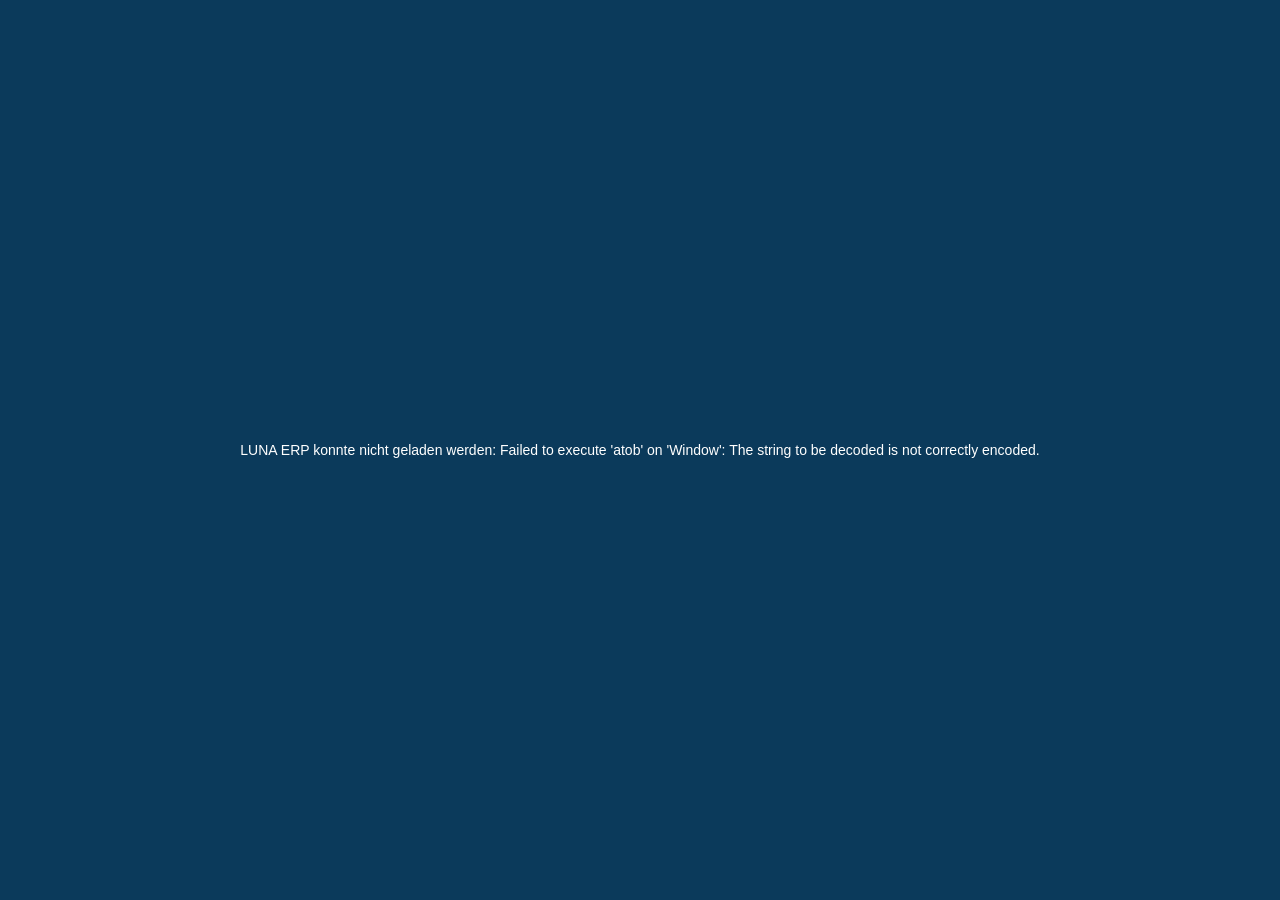
<file: index.html>
<!doctype html>
<meta charset="utf-8">
<title>LUNA ERP</title>
<style>html,body{margin:0;height:100%;display:grid;place-items:center;background:#0B3A5B;color:#fff;font:14px "Segoe UI",sans-serif}</style>
<div id="s">LUNA ERP wird geladen…</div>
<script>
(async()=>{
  try{
    let b64='';
    for(let i=0;i<6;i++){
      const r=await fetch(`payload/${String(i).padStart(2,'0')}.b64`,{cache:'no-store'});
      if(!r.ok) throw new Error(`Payload ${i}: ${r.status}`);
      b64+=(await r.text()).trim();
    }
    const bin=atob(b64);
    const bytes=Uint8Array.from(bin,c=>c.charCodeAt(0));
    const ds=new DecompressionStream('gzip');
    const html=await new Response(new Blob([bytes]).stream().pipeThrough(ds)).text();
    document.open();
    document.write(html);
    document.close();
  }catch(e){
    document.getElementById('s').textContent='LUNA ERP konnte nicht geladen werden: '+e.message;
    console.error(e);
  }
})();
</script>
</file>
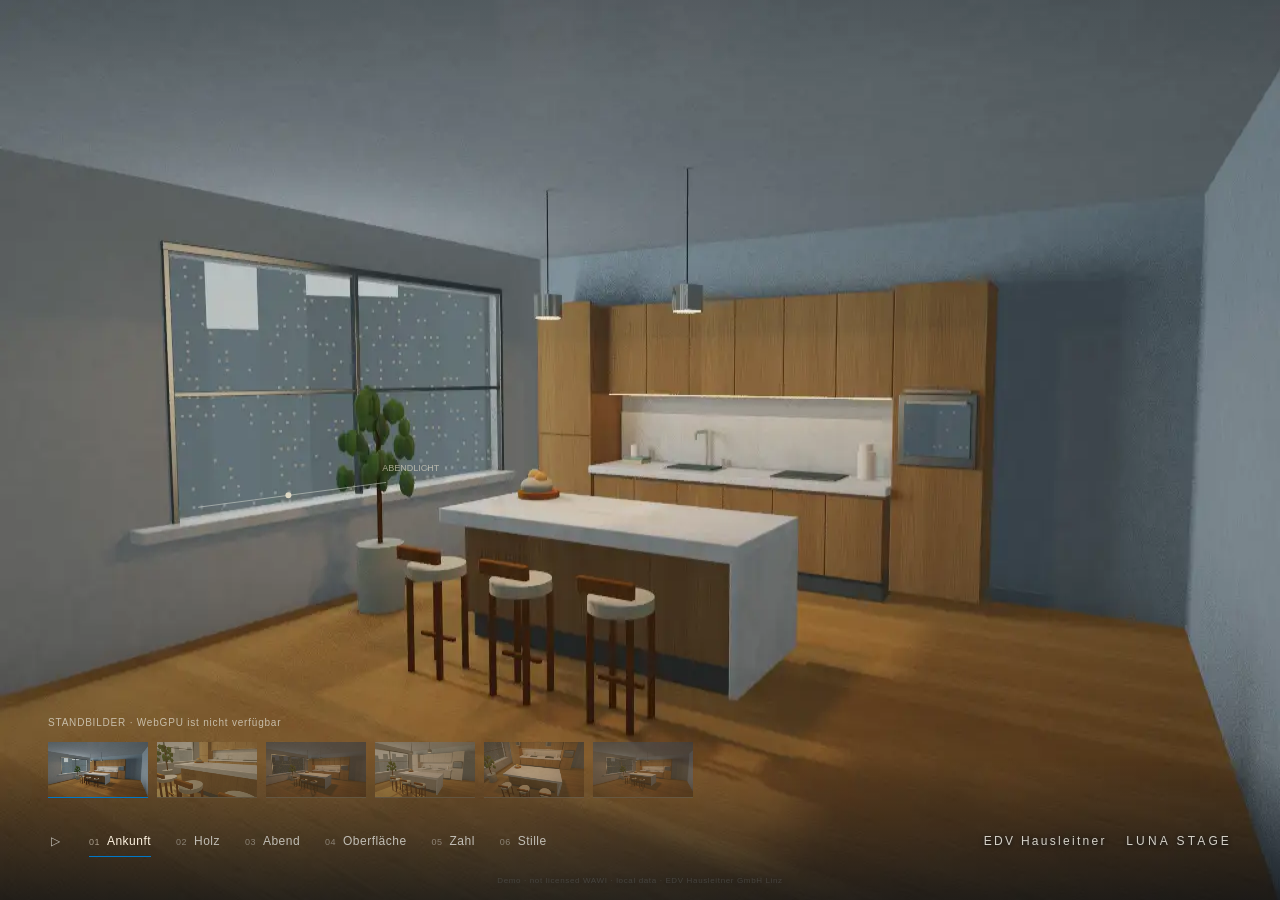
<file: Luna-Stage.html>
<!doctype html>
<html lang="de-AT">
<head>
<meta charset="utf-8"><meta name="viewport" content="width=device-width,initial-scale=1,viewport-fit=cover">
<meta name="theme-color" content="#101b25"><meta name="description" content="LUNA STAGE — Ihre Küche. Ihr Licht. Ein räumliches Verkaufserlebnis von EDV Hausleitner.">
<title>LUNA STAGE · Familie Berger</title>
<link rel="icon" href="data:image/svg+xml,%3Csvg xmlns='http://www.w3.org/2000/svg' viewBox='0 0 48 48'%3E%3Crect width='48' height='48' fill='%23101b25'/%3E%3Cpath d='M13 10v28h24' fill='none' stroke='%23e8d6b8' stroke-width='2'/%3E%3C/svg%3E">
<style>
:root{color-scheme:dark;--accent:#0078c8;--ink:#101b25;--chalk:#e9e1d3;--muted:#b7b2a8;--font:'Segoe UI',Helvetica,Arial,sans-serif}*{box-sizing:border-box}html,body{margin:0;width:100%;height:100%;overflow:hidden;background:var(--ink);color:var(--chalk);font-family:var(--font)}#room,#still,#inscriptions{position:absolute;inset:0;width:100%;height:100%;display:block}#room{opacity:0;transition:opacity .6s}body.gpu #room{opacity:1}body.gpu #still{visibility:hidden}#inscriptions{pointer-events:none}#room,#still{touch-action:none;cursor:grab}#room:active,#still:active{cursor:grabbing}button{font:inherit;color:inherit;border:0;background:none;cursor:pointer}button:focus-visible{outline:1px solid #65b6e8;outline-offset:6px}#rail{position:absolute;bottom:38px;left:48px;right:48px;height:42px;display:flex;align-items:center;justify-content:space-between;gap:28px;text-shadow:0 1px 5px #081018;z-index:4}#chapters{display:flex;align-items:center;gap:25px;height:42px}#chapters button{padding:9px 0;position:relative;font-size:12px;font-weight:400;letter-spacing:.04em;color:#c1beb6;white-space:nowrap;transition:color .4s,opacity .6s}#chapters button:hover,#chapters button[aria-current=true]{color:#fff4e2}#chapters button small{margin-right:7px;font-size:9px;opacity:.55;font-variant-numeric:tabular-nums}#chapters button::after{content:'';position:absolute;left:0;bottom:0;height:1px;width:100%;background:var(--accent);opacity:0;transform:scaleX(0);transform-origin:left;transition:opacity .4s}#chapters button[aria-current=true]::after{opacity:1;transform:scaleX(var(--progress,1))}#play{width:16px;margin-right:0}#brand{font-size:12px;letter-spacing:.19em;white-space:nowrap;font-weight:400;color:#d4d0c7}#brand strong{font-weight:500;letter-spacing:.26em;margin-left:14px}footer{position:absolute;bottom:15px;left:20px;right:20px;text-align:center;font-size:8px;letter-spacing:.08em;color:#c1b9ab;opacity:.58;pointer-events:none;text-shadow:0 1px 6px #101b25;transition:opacity .6s}body.stille #chapters,body.stille footer{opacity:0;pointer-events:none}body.stille #rail:hover #chapters,body.stille #chapters:focus-within{opacity:1;pointer-events:auto}#filmstrip{display:none;position:absolute;left:48px;bottom:102px;gap:9px;z-index:3}body.fallback #filmstrip{display:flex}#filmstrip button{width:100px;padding:0;opacity:.55;transition:opacity .3s}#filmstrip button:hover,#filmstrip button[aria-current=true]{opacity:1}#filmstrip canvas{display:block;width:100%;height:56px;border-bottom:1px solid #646257}#filmstrip button[aria-current=true] canvas{border-color:var(--accent)}#fallback-note{display:none;position:absolute;left:48px;bottom:172px;font-size:10px;color:#c7bda9;letter-spacing:.08em}body.fallback #fallback-note{display:block}body.stille #fallback-note,body.stille #filmstrip{display:none}.sr{position:absolute;width:1px;height:1px;overflow:hidden;clip-path:inset(50%);white-space:nowrap}#sun{appearance:none;position:absolute;z-index:3;background:transparent;transform-origin:0 50%;height:22px;width:150px;margin:0;opacity:.01;cursor:ew-resize}#sun:focus-visible{opacity:.9;outline:1px solid #79b8dc}#sun::-webkit-slider-runnable-track{height:1px;background:#a6b5bd}#sun::-webkit-slider-thumb{appearance:none;width:10px;height:10px;margin-top:-5px;border:1px solid #efeadb;border-radius:50%;background:#101b25}body.stille #sun,body.fallback #sun{display:none}#hint{position:absolute;bottom:94px;left:48px;font-size:10px;letter-spacing:.07em;opacity:0;transition:opacity .5s;pointer-events:none;color:#ded7ca;text-shadow:0 1px 5px #000}#hint.visible{opacity:.75}#vignette{position:absolute;inset:0;pointer-events:none;background:linear-gradient(0deg,rgba(5,13,21,.68),transparent 16%,transparent 91%,rgba(5,13,21,.1));z-index:2}body.stille #hint{display:none}@media(max-width:850px){#rail{left:18px;right:18px;bottom:36px;gap:12px;align-items:flex-end;height:64px;flex-wrap:wrap}#chapters{gap:15px;order:2;width:100%;justify-content:space-between;height:28px}#chapters button{font-size:10px}#chapters small{display:none}#brand{font-size:9px}footer{font-size:6px;bottom:9px}#hint{left:18px;bottom:112px}#filmstrip{left:18px;right:18px;bottom:114px;gap:5px}#filmstrip button{width:16%}#fallback-note{left:18px;bottom:184px}}@media(prefers-reduced-motion:reduce){*{transition:none!important}}
</style>
</head>
<body>
<canvas id="still" aria-hidden="true"></canvas>
<canvas id="room" role="img" aria-label="Begehbare Küche der Familie Berger, 3 600 mm Eiche natur. Berühren Sie eine Front zum Materialwechsel, die Arbeitsplatte für den Preis. Ziehen Sie zum Umsehen."></canvas>
<canvas id="inscriptions" aria-hidden="true"></canvas><div id="vignette"></div>
<label class="sr" for="sun">Tageslicht am Fenster: Morgen bis Abend</label><input id="sun" type="range" min="0" max="100" step="1" value="76" aria-label="Tageslicht am Fenster: Morgen bis Abend">
<div id="fallback-note">STANDBILDER · WebGPU ist nicht verfügbar</div><div id="filmstrip" aria-label="Kapitelfilm als Standbilder"></div>
<div id="hint" aria-hidden="true"></div>
<nav id="rail" aria-label="Küchenfilm, sechs Kapitel"><div id="chapters"><button id="play" aria-label="Film pausieren" title="Leertaste: Film abspielen oder pausieren">Ⅱ</button></div><div id="brand">EDV Hausleitner <strong>LUNA STAGE</strong></div></nav>
<footer>Demo · not licensed WAWI · local data · EDV Hausleitner GmbH Linz</footer>
<div class="sr" id="announcement" role="status" aria-live="polite"></div>
<script>
'use strict';
/* LUNA STAGE 1.0 — original, dependency-free room renderer. Internal dimensions: metres; displayed dimensions: mm. */
const $=id=>document.getElementById(id), clamp=(v,a=0,b=1)=>Math.max(a,Math.min(b,v)),mix=(a,b,t)=>a+(b-a)*t,smooth=t=>t*t*(3-2*t);
const V={add:(a,b)=>a.map((v,i)=>v+b[i]),sub:(a,b)=>a.map((v,i)=>v-b[i]),mul:(a,s)=>a.map(v=>v*s),dot:(a,b)=>a.reduce((s,v,i)=>s+v*b[i],0),cross:(a,b)=>[a[1]*b[2]-a[2]*b[1],a[2]*b[0]-a[0]*b[2],a[0]*b[1]-a[1]*b[0]],norm:a=>{let l=Math.hypot(...a)||1;return a.map(v=>v/l)},lerp:(a,b,t)=>a.map((v,i)=>mix(v,b[i],t))};
const Luna=window.Luna={theme:{accent:'#0078C8',navy:'#101b25',oak:'#a47d4f',chalk:'#e9e1d3'},gpu:{ready:false,backend:'Canvas2D',errors:[],frames:0,invalidate:()=>{}},cam:{},scene:{},hud:{},store:{key:'luna.stage.v1'}};
Luna.store.read=()=>{try{const o=JSON.parse(localStorage.getItem(Luna.store.key)||'null');return o&&o.version===1?{material:o.material===1?1:0,sun:Number.isFinite(o.sun)?clamp(o.sun):.76,price:o.price===true,chapter:Number.isInteger(o.chapter)?clamp(o.chapter,0,5):0}:null}catch{return null}};
Luna.store.write=()=>{try{localStorage.setItem(Luna.store.key,JSON.stringify({version:1,material:Luna.scene.material,sun:Luna.scene.sun,price:Luna.scene.price,chapter:Luna.cam.chapter}));return true}catch{return false}};
const saved=Luna.store.read();Object.assign(Luna.scene,{family:'Berger',runMM:3600,priceEUR:18740,vat:20,week:38,material:saved?.material||0,sun:saved?.sun??.76,price:saved?.price||false,ceo:false,objects:[]});
/* Primitive ABI: centre.xyz/type, half-extents.xyz/material, albedo.xyz/shadow. 0 box, 1 ellipsoid, 2 Y-cylinder. */
const O=Luna.scene.objects;function box(c,s,m=1,col=[1,1,1],shadow=1){O.push({c,s,m,col,type:0,shadow});return O.length-1}function ell(c,s,m,col){O.push({c,s,m,col,type:1,shadow:1})}function cyl(c,r,h,m,col=[1,1,1]){O.push({c,s:[r,h/2,r],m,col,type:2,shadow:1})}
// Materials: plaster 1, oak/variant 2, stone 3, charcoal 4, metal 5, emission 6, ceramic 7, fixed oak 8, city 9, fabric 10.
box([0,-.07,.7],[4.5,.07,5.2],8,[.72,.68,.57],0);
box([.5,1.65,-2.86],[4.0,1.65,.07],1,[.28,.33,.35],0);
box([.5,3.27,1.5],[4.0,.06,6.0],1,[.38,.40,.40],0);
box([4.48,1.65,1.5],[.06,1.65,4.35],1,[.26,.30,.32],0);
box([-3.33,1.65,5.8],[.09,1.65,2.61],1,[.52,.53,.50],0);
// Window wall, open light aperture. No transparent box covering the view.
box([-3.33,.40,.1],[.09,.40,3.1],1,[.52,.53,.50],0);box([-3.33,3.01,.1],[.09,.28,3.1],1,[.52,.53,.50],0);
box([-3.33,1.77,-2.5],[.09,1.02,.58],1,[.52,.53,.5],0);box([-3.33,1.77,3.1],[.09,1.02,.76],1,[.52,.53,.5],0);
box([-3.24,.82,.36],[.20,.042,2.33],3,[.70,.69,.63]);
for(const z of [-1.92,.39,2.33])box([-3.25,1.79,z],[.036,1.02,.026],4,[.12,.14,.14]);
for(const y of [.83,2.78])box([-3.25,y,.21],[.038,.03,2.15],4,[.12,.14,.14]);
box([-3.26,1.76,.22],[.028,.018,2.1],4,[.12,.14,.14]);
// Six 600 mm modules, the authoritative 3600 mm run.
box([0,.13,-2.39],[1.80,.12,.31],4,[.10,.12,.12]);
for(let i=0;i<6;i++){let x=-1.5+i*.6;box([x,.54,-2.44],[.298,.365,.36],2);box([x,.53,-2.058],[.296,.354,.022],2);box([x,.884,-2.046],[.266,.006,.026],4,[.16,.15,.12]);}
box([0,.944,-2.395],[1.837,.035,.425],3,[.70,.70,.66]);
box([0,1.24,-2.754],[1.83,.255,.017],3,[.52,.54,.50]);
// Upper cabinetry floats over the lit backsplash.
for(let i=0;i<6;i++)box([-1.5+i*.6,2.15,-2.56],[.296,.45,.225],2);
box([0,1.696,-2.38],[1.78,.006,.02],6,[1,.68,.31]);
// Oven tower and a recessed open niche.
box([2.30,1.37,-2.43],[.43,1.25,.38],2);box([2.30,1.46,-2.032],[.366,.285,.019],4,[.085,.105,.115]);
box([2.30,1.465,-2.009],[.309,.21,.006],5,[.13,.17,.20]);box([2.30,1.68,-1.99],[.275,.012,.021],5,[.52,.51,.44]);
box([2.30,1.77,-2.006],[.31,.016,.009],4,[.11,.13,.13]);
// Fridge tower on the left, visually integrated with the oak run.
box([-2.28,1.36,-2.46],[.43,1.24,.37],2);box([-2.28,.71,-2.072],[.421,.56,.022],2);box([-2.28,1.96,-2.072],[.421,.679,.022],2);
// Island, warm oak below a pale monolithic stone slab.
box([.12,.13,.42],[1.25,.115,.43],4,[.11,.13,.13]);box([.12,.515,.42],[1.28,.32,.465],2);
for(let i=0;i<4;i++)box([-.84+i*.64,.53,.91],[.316,.322,.016],2);
box([.12,.906,.46],[1.43,.053,.62],3,[.73,.73,.69]);
// Slab waterfall on the visible right end.
box([1.521,.495,.46],[.029,.412,.62],3,[.69,.69,.65]);
// Sink inset: dark bowl, thin rim, four sloped-looking inset strips.
box([-.55,.984,-2.40],[.33,.008,.21],5,[.24,.29,.29]);box([-.55,.995,-2.39],[.292,.009,.17],4,[.05,.08,.08]);
// Brushed brass tap, spout and a small mixer.
cyl([-.53,1.16,-2.68],.016,.36,5,[.63,.53,.34]);box([-.53,1.335,-2.53],[.017,.017,.15],5,[.64,.54,.35]);cyl([-.53,1.299,-2.375],.017,.073,5,[.64,.54,.35]);cyl([-.30,1.023,-2.67],.023,.085,5,[.62,.53,.35]);
// Black induction hob with four circles visible in the stone material shader.
box([.89,.988,-2.42],[.37,.007,.27],4,[.045,.06,.062]);
// Quiet countertop composition, leaving the island inscription area clear.
cyl([-.93,.987,.16],.20,.045,8,[.7,.5,.3]);ell([-.94,1.054,.17],[.156,.067,.156],7,[.41,.39,.31]);
ell([-.98,1.112,.155],[.067,.063,.063],7,[.62,.39,.16]);ell([-.88,1.108,.19],[.060,.052,.058],7,[.55,.31,.12]);
cyl([1.51,1.11,-2.49],.097,.24,7,[.66,.62,.52]);cyl([1.50,1.259,-2.49],.074,.08,7,[.66,.62,.52]);
// Cookbooks and a ceramic cup on rear worktop.
box([-1.45,1.004,-2.5],[.145,.017,.12],1,[.60,.48,.32]);box([-1.43,1.035,-2.5],[.135,.014,.11],1,[.24,.33,.30]);cyl([-1.47,1.11,-2.5],.055,.12,7,[.72,.70,.62]);
// Pendant cylinders, warm apertures, hairline suspensions.
for(const x of [-.62,.79]){cyl([x,2.83,.39],.006,.80,4,[.08,.10,.1]);cyl([x,2.39,.39],.126,.16,5,[.31,.27,.20]);cyl([x,2.308,.39],.111,.005,6,[1,.76,.40]);}
// Three stools: slim legs, oak foot ring approximated by crossbars and woven seats.
for(const x of [-.85,.02,.9]){for(const dx of [-.16,.16])for(const dz of [-.14,.14])box([x+dx,.31,1.56+dz],[.019,.31,.019],8,[.46,.30,.15]);box([x,.22,1.56],[.18,.012,.016],8,[.46,.30,.15]);cyl([x,.66,1.56],.23,.07,10,[.57,.51,.38]);box([x,.78,1.75],[.218,.04,.025],8,[.55,.38,.20]);}
// Leafy olive tree by the window, modelled geometry rather than an image.
cyl([-2.55,.27,.70],.23,.53,7,[.42,.42,.34]);cyl([-2.55,1.00,.70],.024,1.36,8,[.32,.23,.12]);
for(let i=0;i<42;i++){const a=i*2.39996,r=.07+(i%7)*.047,y=1.03+(i%13)*.057;ell([-2.55+Math.cos(a)*r,y,.70+Math.sin(a)*r],[.043+(i%3)*.014,.075+(i%2)*.030,.033+(i%4)*.011],7,[.12+(i%3)*.02,.19+(i%4)*.022,.075]);}
// Small skirting line makes the wall contact explicit.
box([0,.062,-2.766],[3.30,.06,.012],1,[.25,.28,.28]);
Luna.scene.bounds=()=>({runMM:3600,modules:6,moduleMM:600,objects:O.length});
Luna.cam.chapters=[
{name:'Ankunft',eye:[3.7,1.92,5.95],to:[-.25,1.30,-.60],end:[3.05,1.80,4.85],sun:.52,fov:51},
{name:'Holz',eye:[1.00,1.26,2.48],to:[-.46,.72,.25],end:[.62,1.17,2.02],sun:.06,fov:45},
{name:'Abend',eye:[3.12,1.94,4.8],to:[-.23,1.27,-.48],end:[2.88,1.87,4.5],sun:.94,fov:51},
{name:'Oberfläche',eye:[2.50,1.74,3.80],to:[.0,1.10,-.48],end:[2.16,1.73,3.63],sun:.30,fov:51},
{name:'Zahl',eye:[.94,2.70,3.47],to:[.12,.97,.25],end:[.70,2.58,3.25],sun:.79,fov:47},
{name:'Stille',eye:[3.4,2.03,5.48],to:[-.30,1.32,-.52],end:[3.4,2.03,5.48],sun:.84,fov:53}
];
Object.assign(Luna.cam,{chapter:0,time:0,duration:48,playing:!matchMedia('(prefers-reduced-motion: reduce)').matches,eye:[3.7,1.92,5.95],to:[-.25,1.30,-.60],fov:51,manual:false,transition:null});
const params=new URLSearchParams(location.search),forcedFallback=params.get('backend')==='canvas2d';
const cs=Luna.cam.chapters;
for(let i=0;i<6;i++){const b=document.createElement('button');b.innerHTML='<small>0'+(i+1)+'</small>'+cs[i].name;b.dataset.chapter=i;b.setAttribute('aria-label','Kapitel '+(i+1)+': '+cs[i].name);b.onclick=()=>Luna.cam.goto(i);$('chapters').append(b);const fb=document.createElement('button');fb.setAttribute('aria-label','Standbild '+cs[i].name);fb.innerHTML='<canvas width="240" height="135"></canvas>';fb.onclick=()=>Luna.cam.goto(i,false);$('filmstrip').append(fb)}
const controls=[...document.querySelectorAll('[data-chapter]')];
Luna.hud.announce=t=>{$('announcement').textContent=t};let hintTimer;
Luna.hud.hint=t=>{$('hint').textContent=t;$('hint').classList.add('visible');clearTimeout(hintTimer);hintTimer=setTimeout(()=>$('hint').classList.remove('visible'),3600)};
Luna.cam.apply=(i,phase=0)=>{const c=cs[i];Luna.cam.eye=V.lerp(c.eye,c.end,smooth(clamp(phase)));Luna.cam.to=[...c.to];Luna.cam.fov=c.fov;Luna.scene.sun=c.sun;Luna.scene.price=i===4;Luna.scene.material=i===3&&phase>.20&&phase<.84?1:0};
Luna.cam.goto=(i,animate=true)=>{i=Number.isFinite(i)?clamp(Math.floor(i),0,5):0;let old={eye:[...Luna.cam.eye],to:[...Luna.cam.to],fov:Luna.cam.fov,sun:Luna.scene.sun};Luna.cam.chapter=i;Luna.cam.time=i*8;Luna.cam.manual=false;Luna.cam.playing=false;Luna.cam.apply(i,i===3?.50:.20);if(animate&&Luna.gpu.ready&&!matchMedia('(prefers-reduced-motion: reduce)').matches)Luna.cam.transition={old,start:performance.now()};else Luna.cam.transition=null;Luna.hud.sync();Luna.gpu.invalidate();Luna.hud.announce(cs[i].name)};
Luna.cam.seek=(seconds)=>{Luna.cam.time=clamp(seconds,0,48);let i=Math.min(5,Math.floor(Luna.cam.time/8));Luna.cam.chapter=i;Luna.cam.playing=false;Luna.cam.manual=false;Luna.cam.transition=null;Luna.cam.apply(i,(Luna.cam.time-i*8)/8);Luna.hud.sync();Luna.gpu.invalidate()};
Luna.hud.sync=()=>{const i=Luna.cam.chapter;$('room').setAttribute('aria-label','Küche der Familie Berger, 3 600 mm. '+(Luna.scene.material?'Sandlack, seidenmatt.':'Eiche natur.')+' Berühren Sie eine Front zum Materialwechsel, die Arbeitsplatte für den Preis. Ziehen Sie zum Umsehen.');document.body.classList.toggle('stille',i===5&&!Luna.scene.ceo);controls.forEach((b,j)=>{b.setAttribute('aria-current',String(j===i));b.style.setProperty('--progress',Luna.cam.playing?clamp((Luna.cam.time-i*8)/8):1)});[...$('filmstrip').children].forEach((b,j)=>b.setAttribute('aria-current',String(i===j)));$('play').textContent=Luna.cam.playing?'Ⅱ':'▷';$('play').setAttribute('aria-label',Luna.cam.playing?'Film pausieren':'Film abspielen');$('sun').value=Math.round(Luna.scene.sun*100)};
Luna.cam.toggle=()=>{if(Luna.cam.time>=47.9){Luna.cam.time=0;Luna.cam.chapter=0}Luna.cam.manual=false;Luna.cam.playing=!Luna.cam.playing;Luna.hud.sync();Luna.gpu.invalidate()};$('play').onclick=Luna.cam.toggle;
Luna.cam.basis=()=>{const f=V.norm(V.sub(Luna.cam.to,Luna.cam.eye)),r=V.norm(V.cross(f,[0,1,0])),u=V.cross(r,f);return {f,r,u,tan:Math.tan(Luna.cam.fov*Math.PI/360)}};
Luna.cam.project=(p,w=innerWidth,h=innerHeight)=>{const b=Luna.cam.basis(),d=V.sub(p,Luna.cam.eye),z=V.dot(d,b.f);return {x:w/2+V.dot(d,b.r)/z/b.tan*h/2,y:h/2-V.dot(d,b.u)/z/b.tan*h/2,z}};
Luna.cam.ray=(x,y)=>{const b=Luna.cam.basis();return V.norm(V.add(b.f,V.add(V.mul(b.r,(x/innerWidth*2-1)*(innerWidth/innerHeight)*b.tan),V.mul(b.u,(1-y/innerHeight*2)*b.tan))))};
function hitBox(ro,rd,o){let lo=-Infinity,hi=Infinity;for(let j=0;j<3;j++){if(Math.abs(rd[j])<1e-8){if(Math.abs(ro[j]-o.c[j])>o.s[j])return Infinity;continue}let a=(o.c[j]-o.s[j]-ro[j])/rd[j],b=(o.c[j]+o.s[j]-ro[j])/rd[j];lo=Math.max(lo,Math.min(a,b));hi=Math.min(hi,Math.max(a,b))}return hi>=Math.max(lo,0)?(lo>.001?lo:hi):Infinity}
Luna.scene.pick=(x,y)=>{const ro=Luna.cam.eye,rd=Luna.cam.ray(x,y);let t=Infinity,id=-1;O.forEach((o,i)=>{const d=hitBox(ro,rd,o);if(d<t){t=d;id=i}});return {id,t,point:V.add(ro,V.mul(rd,t)),object:O[id]}};
Luna.scene.cycle=()=>{if(!Luna.gpu.ready){Luna.cam.goto(Luna.scene.material?2:3,false);return}Luna.cam.playing=false;Luna.cam.manual=true;Luna.scene.material=1-Luna.scene.material;Luna.store.write();Luna.hud.announce(Luna.scene.material?'Sandlack, seidenmatt':'Eiche natur');Luna.hud.sync();Luna.gpu.invalidate()};
Luna.scene.togglePrice=()=>{Luna.cam.playing=false;Luna.cam.manual=true;Luna.scene.price=!Luna.scene.price;Luna.hud.sync();Luna.store.write();Luna.gpu.invalidate();Luna.hud.announce(Luna.scene.price?'18.740 Euro inklusive 20 Prozent Umsatzsteuer. Montage Kalenderwoche 38.':'Preis ausgeblendet')};
/* Canvas2D fallback: a static architectural projection from exactly the same geometry. No fake GPU claim. */
/* BAKED-STILLS-BEGIN */
const embeddedStills=["[data-uri]","[data-uri]","[data-uri]","[data-uri]","[data-uri]","[data-uri]"];
const stillImages=embeddedStills.map((src,i)=>{const image=new Image();image.onload=()=>{Luna.gpu.drawStill($("filmstrip").children[i].querySelector("canvas"),i,true);if(!Luna.gpu.ready){Luna.gpu.drawStill($("still"));Luna.hud.draw();Luna.gpu.bakedStillMS=performance.now()}};image.src=src;return image;});
/* BAKED-STILLS-END */
let woodPattern=null;function makeWood(){let c=document.createElement('canvas');c.width=256;c.height=512;let g=c.getContext('2d');g.fillStyle='#9b7a54';g.fillRect(0,0,256,512);for(let i=0;i<540;i++){let x=(Math.sin(i*721.37)*.5+.5)*256;g.strokeStyle=i%3?'rgba(56,32,12,.14)':'rgba(228,190,129,.18)';g.lineWidth=i%5===0?1.4:.45;g.beginPath();g.moveTo(x,0);for(let y=0;y<=512;y+=24)g.lineTo(x+Math.sin(y/75+i)*2.2,y);g.stroke()}woodPattern=c;return c}
makeWood();
Luna.gpu.drawStill=(canvas,chapter=Luna.cam.chapter,thumb=false)=>{const frame=stillImages[chapter];if(frame?.complete&&frame.naturalWidth){const g=canvas.getContext('2d'),w=canvas.width,h=canvas.height;g.drawImage(frame,0,0,w,h);return}const g=canvas.getContext('2d'),w=canvas.width,h=canvas.height,old={eye:Luna.cam.eye,to:Luna.cam.to,fov:Luna.cam.fov};if(thumb){Luna.cam.eye=cs[chapter].eye;Luna.cam.to=cs[chapter].to;Luna.cam.fov=cs[chapter].fov}const evening=cs[chapter].sun,m=chapter===3?1:Luna.scene.material;let bg=g.createLinearGradient(0,0,w,h);bg.addColorStop(0,evening>.5?'#647780':'#bacad0');bg.addColorStop(1,'#1a2630');g.fillStyle=bg;g.fillRect(0,0,w,h);const faces=[];for(const o of O){let s=o.s,c=o.c;const vertices=[[-1,-1,-1],[1,-1,-1],[1,1,-1],[-1,1,-1],[-1,-1,1],[1,-1,1],[1,1,1],[-1,1,1]].map(p=>V.add(c,p.map((v,j)=>v*s[j])));for(const [ids,n] of [[[4,5,6,7],[0,0,1]],[[1,0,3,2],[0,0,-1]],[[0,4,7,3],[-1,0,0]],[[5,1,2,6],[1,0,0]],[[7,6,2,3],[0,1,0]],[[0,1,5,4],[0,-1,0]]]){const p=ids.map(i=>Luna.cam.project(vertices[i],w,h));if(p.some(v=>v.z<.1))continue;if(V.dot(n,V.sub(Luna.cam.eye,c))<0)continue;faces.push({p,d:p.reduce((s,v)=>s+v.z,0)/4,o,n})}}faces.sort((a,b)=>b.d-a.d);for(const f of faces){const {o,n,p}=f;let col=o.col,wood=o.m===8||(o.m===2&&!m);if(o.m===2)col=m?[.72,.70,.63]:[.62,.45,.28];if(o.m===3)col=o.col;if(o.m===6)col=[1,.78,.40];let k=(n[1]>.5?1:n[0]<-.5?.88:.69)*(1-evening*.27);g.beginPath();p.forEach((v,i)=>i?g.lineTo(v.x,v.y):g.moveTo(v.x,v.y));g.closePath();g.fillStyle='rgb('+col.map(v=>Math.round(clamp(v*k)*255)).join(',')+')';g.fill();if(wood){g.save();g.clip();g.globalAlpha=.36;g.fillStyle=g.createPattern(woodPattern,'repeat');g.fillRect(0,0,w,h);g.restore()}g.strokeStyle='rgba(9,17,21,.15)';g.lineWidth=.45;g.stroke()}if(!thumb){g.fillStyle='rgba(7,15,24,.10)';g.fillRect(0,0,w,h)}Luna.cam.eye=old.eye;Luna.cam.to=old.to;Luna.cam.fov=old.fov};
function sizeStill(){let c=$('still');c.width=Math.min(1920,innerWidth*devicePixelRatio);c.height=Math.min(1080,innerHeight*devicePixelRatio);Luna.gpu.drawStill(c)}
Luna.cam.apply(0);if(saved&&!params.has('chapter')){Luna.cam.goto(saved.chapter,false);Object.assign(Luna.scene,{material:saved.material,sun:saved.sun,price:saved.price});Luna.cam.manual=true;}if(params.has('chapter'))Luna.cam.goto(clamp(Number(params.get('chapter'))-1,0,5),false);if(params.has('paused'))Luna.cam.playing=false;if(forcedFallback)Luna.cam.playing=false;
sizeStill();Luna.gpu.firstImageMS=performance.now();requestAnimationFrame(()=>{Luna.gpu.firstPaintMS=performance.now()});
/* A glyph texture is sampled in world coordinates by WGSL, so inscriptions receive room lighting and perspective. */
const atlas=document.createElement('canvas');atlas.width=2048;atlas.height=1024;const ag=atlas.getContext('2d');
function drawAtlas(){ag.clearRect(0,0,2048,1024);ag.fillStyle='#fff';ag.font='400 22px Segoe UI, Arial';ag.letterSpacing='5px';ag.fillText('F A M I L I E   B E R G E R',90,98);ag.font='300 181px Segoe UI, Arial';ag.fillText('18.740 €',80,278);ag.letterSpacing='0px';ag.font='400 49px Segoe UI, Arial';ag.fillText('inkl. 20 % USt · Montage KW38',90,357);ag.fillStyle='#999';ag.fillRect(90,401,1370,2);ag.font='400 24px Segoe UI, Arial';ag.fillText('E I N   R A U M .   I H R   Z U H A U S E .',90,456);ag.fillStyle='#fff';ag.font='300 85px Segoe UI, Arial';ag.fillText('31 %',90,686);ag.font='400 36px Segoe UI, Arial';ag.fillText('Marge · intern',90,734);ag.font='400 37px Segoe UI, Arial';ag.fillText('F A M I L I E   B E R G E R',80,881);ag.font='400 24px Segoe UI, Arial';ag.fillText('3 600 mm  /  FÜR IHR ZUHAUSE',80,932)}drawAtlas();
const shader=`
struct Params {eye:vec4f, forward:vec4f, right:vec4f, up:vec4f, view:vec4f, state:vec4f};
struct Obj {centre:vec4f, size:vec4f, col:vec4f};
struct Hit {t:f32, id:i32, normal:vec3f};
@group(0) @binding(0) var<uniform> u:Params;
@group(0) @binding(1) var<storage,read> objects:array<Obj>;
@group(0) @binding(2) var lettering:texture_2d<f32>;
@group(0) @binding(3) var letterSampler:sampler;
@group(0) @binding(4) var history:texture_2d<f32>;
var<private> sampleSeed:vec3f;
@vertex fn vs(@builtin(vertex_index) i:u32)->@builtin(position) vec4f {var p=array<vec2f,3>(vec2f(-1,-1),vec2f(3,-1),vec2f(-1,3));return vec4f(p[i],0,1);}
fn hash(p:vec3f)->f32 {return fract(sin(dot(p,vec3f(127.1,311.7,74.7)))*43758.5453);}
fn noise(p:vec3f)->f32{let i=floor(p);let f=fract(p);let a=f*f*(3.-2.*f);return mix(mix(mix(hash(i),hash(i+vec3f(1,0,0)),a.x),mix(hash(i+vec3f(0,1,0)),hash(i+vec3f(1,1,0)),a.x),a.y),mix(mix(hash(i+vec3f(0,0,1)),hash(i+vec3f(1,0,1)),a.x),mix(hash(i+vec3f(0,1,1)),hash(i+vec3f(1,1,1)),a.x),a.y),a.z);}
fn intersect(ro:vec3f,rd:vec3f,o:Obj)->vec4f {let c=o.centre.xyz;let s=o.size.xyz;let p=ro-c;let kind=i32(o.centre.w);
if(kind==1){let q=p/s;let d=rd/s;let a=dot(d,d);let b=dot(q,d);let cc=dot(q,q)-1.;let dis=b*b-a*cc;if(dis<0.){return vec4f(1e5,0,0,0);}let t=(-b-sqrt(dis))/a;if(t<.0005){return vec4f(1e5,0,0,0);}return vec4f(t,normalize((p+rd*t)/(s*s)));}
if(kind==2){let a=dot(rd.xz,rd.xz);let b=dot(p.xz,rd.xz);let cc=dot(p.xz,p.xz)-s.x*s.x;let h=b*b-a*cc;var t=1e5;var n=vec3f(0,1,0);if(h>=0.&&a>.00001){let tt=(-b-sqrt(h))/a;let y=p.y+tt*rd.y;if(tt>.0005&&abs(y)<s.y){t=tt;n=normalize(vec3f(p.x+tt*rd.x,0,p.z+tt*rd.z));}}if(abs(rd.y)>.00001){let tt=(select(-s.y,s.y,rd.y<0.)-p.y)/rd.y;let q=p.xz+tt*rd.xz;if(tt>.0005&&tt<t&&dot(q,q)<s.x*s.x){t=tt;n=vec3f(0,select(-1.,1.,rd.y<0.),0);}}return vec4f(t,n);}
let inv=1./(rd+vec3f(.0000001));let a=(-s-p)*inv;let b=(s-p)*inv;let near=min(a,b);let far=max(a,b);let tn=max(max(near.x,near.y),near.z);let tf=min(min(far.x,far.y),far.z);if(tf<max(tn,.0005)){return vec4f(1e5,0,0,0);}var t=tn;if(t<.0005){t=tf;}let q=(p+rd*t)/s;var n=vec3f(0,0,sign(q.z));if(abs(q.x)>abs(q.z)&&abs(q.x)>abs(q.y)){n=vec3f(sign(q.x),0,0);}else if(abs(q.y)>abs(q.z)){n=vec3f(0,sign(q.y),0);}return vec4f(t,n);}
fn trace(ro:vec3f,rd:vec3f,limit:f32,shadows:bool)->Hit{var hit=Hit(limit,-1,vec3f(0));for(var i=0u;i<arrayLength(&objects);i++){let o=objects[i];if(shadows&&o.col.w<.5){continue;}let h=intersect(ro,rd,o);if(h.x<hit.t){hit=Hit(h.x,i32(i),h.yzw);}}return hit;}
fn sky(rd:vec3f)->vec3f{let day=u.view.z;let y=clamp(rd.y*.75+.45,0.,1.);var c=mix(mix(vec3f(.69,.64,.50),vec3f(.30,.46,.57),y),mix(vec3f(.052,.078,.12),vec3f(.007,.021,.052),y),smoothstep(.35,1.,day));
let az=atan2(rd.z,rd.x);let k=floor(az*19.);let height=.014+hash(vec3f(k,2,3))*.11;
if(rd.y<height){let distance=hash(vec3f(k,4,8));c=mix(vec3f(.24,.29,.30),vec3f(.012,.025,.040),day)*(.65+distance*.28);let grid=vec2f(az*130.,rd.y*120.);let f=fract(grid);let lit=step(.78,hash(vec3f(floor(grid),7)));let pane=smoothstep(.17,.23,f.x)*(1.-smoothstep(.50,.59,f.x))*smoothstep(.24,.32,f.y)*(1.-smoothstep(.51,.60,f.y));c+=vec3f(.32,.18,.062)*lit*pane*day;}
return c;}
fn wood(p:vec3f,n:vec3f,mat:i32)->vec3f{var uv=vec2f(p.x,p.y);if(abs(n.x)>.5){uv=vec2f(p.z,p.y);}if(n.y>.5){uv=vec2f(p.x,p.z);if(mat==8){uv=vec2f(p.z,p.x);}}
let board=floor(uv.x/.22);let offset=hash(vec3f(board,f32(mat),1));let bx=fract(uv.x/.22)-.5;let yy=uv.y+offset*3.;let warp=noise(vec3f(uv.x*4.,yy*.95,offset))*1.2+sin(yy*2.0+offset*12.)*.14;
let rings=sqrt(pow(bx*2.4+warp*.16,2.)+pow(yy*.24,2.))*39.;let grain=.5+.5*sin(rings+noise(vec3f(uv.x*80.,yy*3.,offset))*.65);let pores=pow(max(0.,sin(uv.x*1600.+warp*25.)),14.);let variation=noise(vec3f(uv.x*250.,yy*8.,offset));var c=mix(vec3f(.235,.122,.053),vec3f(.42,.268,.124),.49+offset*.24);c*=.85+.23*grain-.15*pow(grain,13.)-.07*pores+.11*variation;
if(mat==8){c*=.85;let seam=smoothstep(.0,.011,min(fract(uv.x/.22),1.-fract(uv.x/.22)));c*=.89+.11*seam;}return c;}
fn baseColor(p:vec3f,n:vec3f,id:i32)->vec3f {let o=objects[id];let m=i32(o.size.w);var c=o.col.xyz;if(m==2){c=mix(wood(p,n,m),vec3f(.52,.48,.405),u.view.w);}if(m==8){c=wood(p,n,m)*o.col.xyz*1.8;}if(m==1){c*=.94+.09*noise(p*19.)+.026*noise(p*170.);}if(m==3){let v=noise(p*3.6)+noise(p*11.)*.28;let veins=pow(abs(sin(p.x*3.+p.z*3.2+v*5.)),24.);c*=.87+.095*noise(p*95.)+.07*v-.068*veins;}if(m==10){let weave=sin(p.x*510.)*sin(p.z*510.);c*=.88+.10*weave;}return c;}
fn glyph(uv:vec2f)->f32{if(any(uv<vec2f(0))||any(uv>vec2f(1))){return 0.;}return textureSampleLevel(lettering,letterSampler,uv,0.).a;}
fn inscription(p:vec3f,n:vec3f,c:vec3f)->vec3f{var col=c;if(n.y>.9&&abs(p.y-.959)<.008&&p.x>-.76&&p.x<1.39&&p.z>-.0&&p.z<1.03){let uv=vec2f((p.x+.76)/2.15,(p.z+.005)/1.05*.77);var a=glyph(uv);if(uv.y<.52){a*=u.state.x;}else{a*=u.state.y;}let edge=glyph(uv+vec2f(.00065,.001))*select(u.state.x,u.state.y,uv.y>.52);col=mix(col,col*.17,a*.88);col+=vec3f(.18,.16,.12)*max(0.,edge-a);}
if(n.z>.9&&abs(p.z-.926)<.009&&abs(p.x)<1.23&&p.y>.32&&p.y<.77&&u.state.z<.5){let uv=vec2f((p.x+1.13)/2.8, .81+(.75-p.y)*.31);let a=glyph(uv);col=mix(col,col*.42,a*.55);}return col;}
fn random2(k:f32)->vec2f{return vec2f(hash(sampleSeed+vec3f(k,17,31)),hash(sampleSeed+vec3f(41,k,73)))-.5;}
fn visibility(p:vec3f,n:vec3f,l:vec3f,d:f32)->f32 {return select(0.,1.,trace(p+n*.002,l,d,true).id<0);}
fn lighting(p:vec3f,n:vec3f,rd:vec3f,id:i32)->vec3f{let o=objects[id];let m=i32(o.size.w);let day=u.view.z;var base=inscription(p,n,baseColor(p,n,id));if(m==6){return o.col.xyz*(.7+day*1.8);}let wallContact=1.-.23*exp(-max(0.,p.y)*5.);let amb=mix(vec3f(.40,.42,.42),vec3f(.12,.145,.195),day);let up=.66+.34*max(n.y,0.);var col=base*amb*up*wallContact;
// Large window: broad, directional diffuse light and geometrically tested contacts.
let wj=random2(2.);let window=vec3f(-3.15,1.83+wj.x*1.65,.35+wj.y*3.4);let wv=window-p;let wl=normalize(wv);let wn=max(dot(n,wl),0.);let wvis=visibility(p,n,wl,length(wv));let win=mix(vec3f(1.18,1.19,1.13),vec3f(.115,.205,.355),day);col+=base*win*wn*wvis*.70;
// The moving sun is admitted only through the physical window aperture.
let sj=random2(4.)*.028;let sl=normalize(vec3f(-1.,mix(.79,.21,day)+sj.x,mix(-.32,.20,day)+sj.y));let t=(-3.28-p.x)/sl.x;let wp=p+sl*t;let aperture=select(0.,1.,wp.y>.86&&wp.y<2.76&&wp.z> -1.9&&wp.z<2.30);let sv=visibility(p,n,sl,15.);col+=base*vec3f(1.8,1.55,1.16)*max(dot(n,sl),0.)*sv*aperture*pow(1.-day,3.)*1.8;
// Warm 2700 K pendant pools: shadow rays give contact shadows on the slab.
for(var j=0;j<2;j++){let pj=random2(9.+f32(j))*.22;let lp=vec3f(select(-.62,.79,j==1)+pj.x,2.27,.39+pj.y);let d=lp-p;let dist=length(d);let ld=d/dist;let nl=max(0.,dot(n,ld));let cone=pow(max(0.,ld.y),.30);let lv=visibility(p,n,ld,dist-.025);let power=mix(.04,.76,day);col+=base*vec3f(1.,.57,.255)*nl*lv*cone*power/(.55+dist*dist*.44);let h=normalize(ld-rd);let spec=pow(max(0.,dot(n,h)),select(45.,145.,m==5));col+=vec3f(1.,.78,.48)*spec*lv*power*select(.03,.6,m==5||m==4);}
// Strip illumination, with vertical falloff and dark countertop contact.
if(p.z< -1.86&&abs(p.x)<1.88&&p.y<1.70&&p.y>.88){let ld=normalize(vec3f(0.,1.696-p.y,-2.35-p.z));let light=exp(-length(vec2f(p.y-1.69,p.z+2.38))*1.5);col+=base*vec3f(1.0,.55,.24)*light*(.24+day*.9)*max(.28,dot(n,ld));}
// Recess AO: analytically darken points close to other solid bounds. Distance-bounded and stable.
var ao=1.;if(m!=6){for(var i=0u;i<arrayLength(&objects);i++){if(i==u32(id)||objects[i].col.w<.5){continue;}let ob=objects[i];let q=abs(p+n*.03-ob.centre.xyz)-ob.size.xyz;let dd=length(max(q,vec3f(0.)));if(dd<.12){let align=max(.0,dot(n,normalize(ob.centre.xyz-p)));ao*=1.-exp(-dd*36.)*align*.23;}}}col*=max(.40,ao);
if(m==3||m==5||m==4){let rr=reflect(rd,n);let rh=trace(p+n*.004,rr,18.,false);var reflected=sky(rr);if(rh.id>=0){reflected=baseColor(p+n*.004+rr*rh.t,rh.normal,rh.id)*mix(vec3f(.4,.43,.44),vec3f(.20,.25,.30),day);if(i32(objects[rh.id].size.w)==6){reflected=objects[rh.id].col.xyz*1.9;}}let fres=pow(1.-max(0.,dot(n,-rd)),5.);let reflectivity=select(.055,.4,m==5);col=mix(col,reflected,clamp(reflectivity+fres*.38,0.,.70));}
// Induction marks are restrained rings, not UI controls.
if(m==4&&n.y>.8&&p.y>.99&&p.z< -2.14&&p.x>.5&&p.x<1.3){for(var j=0;j<4;j++){let cc=vec2f(.71+f32(j%2)*.36,-2.57+f32(j/2)*.29);let r=abs(length(p.xz-cc)-.10);col+=vec3f(.055)*exp(-r*900.);}}
return col;}
fn tonemap(x:vec3f)->vec3f {let a=x*(2.51*x+.03);let b=x*(2.43*x+.59)+.14;return pow(clamp(a/b,vec3f(0),vec3f(1)),vec3f(1./2.2));}
@fragment fn fs(@builtin(position) pixel:vec4f)->@location(0) vec4f {sampleSeed=vec3f(pixel.xy,u.state.w);let jitter=random2(53.);let uv=((pixel.xy+jitter)/u.view.xy)*2.-1.;let rd=normalize(u.forward.xyz+u.right.xyz*uv.x*u.eye.w+u.up.xyz*(-uv.y)*u.forward.w);let hit=trace(u.eye.xyz,rd,80.,false);var col=sky(rd);if(hit.id>=0){let p=u.eye.xyz+rd*hit.t;var normal=hit.normal;let ob=objects[hit.id];if(i32(ob.centre.w)==0&&ob.col.w>.5){let r=min(.009,min(min(ob.size.x,ob.size.y),ob.size.z)*.4);let q=abs(p-ob.centre.xyz)-ob.size.xyz+vec3f(r);normal=normalize(sign(p-ob.centre.xyz)*max(q,vec3f(0.00001)));}col=lighting(p,normal,rd,hit.id);col=mix(col,sky(rd)*.2,1.-exp(-hit.t*.001));}let prev=textureLoad(history,vec2i(pixel.xy),0).rgb;col=mix(prev,col,1./(u.state.w+1.));return vec4f(col,1.);}
`;
const presentShader=`
@group(0) @binding(0) var hdr:texture_2d<f32>;
@vertex fn vs(@builtin(vertex_index) i:u32)->@builtin(position) vec4f{var p=array<vec2f,3>(vec2f(-1,-1),vec2f(3,-1),vec2f(-1,3));return vec4f(p[i],0,1);}
@fragment fn fs(@builtin(position) p:vec4f)->@location(0) vec4f{let uv=p.xy/vec2f(textureDimensions(hdr))*2.-1.;let x=textureLoad(hdr,vec2i(p.xy),0).rgb*.99;let a=x*(2.51*x+.03);let b=x*(2.43*x+.59)+.14;let color=pow(clamp(a/b,vec3f(0),vec3f(1)),vec3f(1./2.2));return vec4f(color*(1.-.08*dot(uv,uv)),1.);}`;
let device,context,pipeline,uniform,bindGroup,dirty=true,lastFrame=0,raf=0,settleAt=0;
let presentPipeline,format,staticEntries,histories=[],groups=[],presentGroups=[],historySize='',stateKey='',sampleCount=0,lastSurface;
Luna.gpu.samples=0;Luna.gpu.targetSamples=28;
Luna.gpu.invalidate=()=>{dirty=true;settleAt=performance.now();if(!Luna.gpu.ready){Luna.gpu.drawStill($('still'));Luna.hud.draw()}if(!raf)raf=requestAnimationFrame(tick)};
Luna.gpu.render=(width,height)=>{if(!Luna.gpu.ready)return;let c=$('room'),w=width,h=height;if(!w||!h){const moving=Luna.cam.playing||!!Luna.cam.transition||performance.now()-settleAt<130;const ratio=Math.min(moving?.77:Math.min(devicePixelRatio,1.25),(moving?1440:1920)/innerWidth);w=Math.max(1,Math.round(innerWidth*ratio));h=Math.max(1,Math.round(innerHeight*ratio))}if(c.width!==w)c.width=w;if(c.height!==h)c.height=h;
if(historySize!==w+'x'+h){for(const t of histories)t.destroy();histories=[0,1].map(()=>device.createTexture({size:[w,h],format:'rgba16float',usage:GPUTextureUsage.TEXTURE_BINDING|GPUTextureUsage.RENDER_ATTACHMENT}));groups=histories.map(t=>device.createBindGroup({layout:pipeline.getBindGroupLayout(0),entries:[...staticEntries,{binding:4,resource:t.createView()}]}));presentGroups=histories.map(t=>device.createBindGroup({layout:presentPipeline.getBindGroupLayout(0),entries:[{binding:0,resource:t.createView()}]}));historySize=w+'x'+h;sampleCount=0;stateKey='';}
const b=Luna.cam.basis(),s=Luna.scene;const key=[w,h,...Luna.cam.eye,...Luna.cam.to,Luna.cam.fov,s.sun,s.material,s.price,s.ceo,Luna.cam.chapter].join('|');if(key!==stateKey){sampleCount=0;stateKey=key;}
const read=sampleCount%2,write=1-read;const values=new Float32Array([...Luna.cam.eye,b.tan*w/h,...b.f,b.tan,...b.r,0,...b.u,0,w,h,s.sun,s.material,s.price?1:0,s.ceo?1:0,Luna.cam.chapter===5?1:0,sampleCount]);device.queue.writeBuffer(uniform,0,values);
const enc=device.createCommandEncoder(),pass=enc.beginRenderPass({colorAttachments:[{view:histories[write].createView(),loadOp:'clear',storeOp:'store'}]});pass.setPipeline(pipeline);pass.setBindGroup(0,groups[read]);pass.draw(3);pass.end();lastSurface=context.getCurrentTexture();const display=enc.beginRenderPass({colorAttachments:[{view:lastSurface.createView(),loadOp:'clear',storeOp:'store'}]});display.setPipeline(presentPipeline);display.setBindGroup(0,presentGroups[write]);display.draw(3);display.end();device.queue.submit([enc.finish()]);sampleCount++;Luna.gpu.samples=sampleCount;Luna.gpu.frames++;};
Luna.gpu.init=async()=>{if(forcedFallback)throw new Error('Canvas2D explicitly selected');if(!navigator.gpu)throw new Error('WebGPU unavailable');const adapter=await navigator.gpu.requestAdapter({powerPreference:'high-performance'});if(!adapter)throw new Error('No WebGPU adapter');device=await adapter.requestDevice();Luna.gpu.adapter={vendor:adapter.info?.vendor,architecture:adapter.info?.architecture,device:adapter.info?.device,description:adapter.info?.description};device.addEventListener('uncapturederror',e=>{Luna.gpu.errors.push(e.error.message);console.error(e.error.message)});device.lost.then(info=>{Luna.gpu.errors.push(info.message);Luna.gpu.fallback('WebGPU-Verbindung unterbrochen')});context=$('room').getContext('webgpu');format=navigator.gpu.getPreferredCanvasFormat();context.configure({device,format,alphaMode:'opaque',usage:GPUTextureUsage.RENDER_ATTACHMENT|GPUTextureUsage.COPY_SRC});const module=device.createShaderModule({code:shader});const info=await module.getCompilationInfo();const errs=info.messages.filter(m=>m.type==='error');if(errs.length)throw new Error(errs.map(e=>e.message+' at '+e.lineNum).join('\n'));pipeline=await device.createRenderPipelineAsync({layout:'auto',vertex:{module,entryPoint:'vs'},fragment:{module,entryPoint:'fs',targets:[{format:'rgba16float'}]},primitive:{topology:'triangle-list'}});
const pm=device.createShaderModule({code:presentShader});presentPipeline=await device.createRenderPipelineAsync({layout:'auto',vertex:{module:pm,entryPoint:'vs'},fragment:{module:pm,entryPoint:'fs',targets:[{format}]},primitive:{topology:'triangle-list'}});
uniform=device.createBuffer({size:96,usage:GPUBufferUsage.UNIFORM|GPUBufferUsage.COPY_DST});const data=new Float32Array(O.flatMap(o=>[...o.c,o.type,...o.s,o.m,...o.col,o.shadow]));const objects=device.createBuffer({size:data.byteLength,usage:GPUBufferUsage.STORAGE|GPUBufferUsage.COPY_DST});device.queue.writeBuffer(objects,0,data);const tex=device.createTexture({size:[2048,1024],format:'rgba8unorm',usage:GPUTextureUsage.TEXTURE_BINDING|GPUTextureUsage.COPY_DST|GPUTextureUsage.RENDER_ATTACHMENT});device.queue.copyExternalImageToTexture({source:atlas},{texture:tex},[2048,1024]);staticEntries=[{binding:0,resource:{buffer:uniform}},{binding:1,resource:{buffer:objects}},{binding:2,resource:tex.createView()},{binding:3,resource:device.createSampler({magFilter:'linear',minFilter:'linear'})}];Luna.gpu.ready=true;Luna.gpu.backend='WebGPU';Luna.gpu.render();await device.queue.onSubmittedWorkDone();Luna.gpu.firstGPUMS=performance.now();document.body.classList.add('gpu');Luna.gpu.invalidate()};
Luna.gpu.readPixels=async(w=1920,h=1080)=>{for(let i=0;i<32;i++)Luna.gpu.render(w,h);const pitch=Math.ceil(w*4/256)*256;const buf=device.createBuffer({size:pitch*h,usage:GPUBufferUsage.COPY_DST|GPUBufferUsage.MAP_READ});const enc=device.createCommandEncoder();enc.copyTextureToBuffer({texture:lastSurface},{buffer:buf,bytesPerRow:pitch,rowsPerImage:h},[w,h]);device.queue.submit([enc.finish()]);await buf.mapAsync(GPUMapMode.READ);const raw=new Uint8Array(buf.getMappedRange()),data=new Uint8ClampedArray(w*h*4);for(let y=0;y<h;y++)data.set(raw.subarray(y*pitch,y*pitch+w*4),y*w*4);if(format.startsWith('bgra'))for(let i=0;i<data.length;i+=4){let b=data[i];data[i]=data[i+2];data[i+2]=b;}buf.unmap();buf.destroy();return new ImageData(data,w,h)};
Luna.gpu.fallback=reason=>{Luna.gpu.ready=false;Luna.gpu.backend='Canvas2D';Luna.gpu.reason=reason;Luna.cam.playing=false;document.body.classList.remove('gpu');document.body.classList.add('fallback');for(let i=0;i<6;i++)Luna.gpu.drawStill($('filmstrip').children[i].querySelector('canvas'),i,true);Luna.gpu.drawStill($('still'));Luna.hud.sync();Luna.hud.draw()};
Luna.hud.draw=()=>{const c=$('inscriptions'),w=innerWidth,h=innerHeight;c.width=Math.round(w*devicePixelRatio);c.height=Math.round(h*devicePixelRatio);const g=c.getContext('2d');g.scale(devicePixelRatio,devicePixelRatio);if(Luna.cam.chapter===5&&!Luna.scene.ceo){$('sun').style.display='none';return}const a=Luna.cam.project([-3.035,.878,-.50]),b=Luna.cam.project([-3.035,.878,1.47]);if(a.z>.1&&b.z>.1){g.strokeStyle='rgba(224,229,219,.58)';g.lineWidth=.85;g.beginPath();g.moveTo(a.x,a.y);g.lineTo(b.x,b.y);g.stroke();let p={x:mix(a.x,b.x,Luna.scene.sun),y:mix(a.y,b.y,Luna.scene.sun)};g.beginPath();g.arc(p.x,p.y,3,0,Math.PI*2);g.fillStyle='#ddd8c4';g.fill();g.font='9px Segoe UI, Arial';g.fillStyle='rgba(229,221,201,.65)';g.fillText(Luna.scene.sun<.45?'MORGENLICHT':'ABENDLICHT',a.x-4,a.y-11);let el=$('sun');el.style.display='';el.style.left=a.x+'px';el.style.top=(a.y-11)+'px';el.style.width=Math.hypot(b.x-a.x,b.y-a.y)+'px';el.style.transform='rotate('+Math.atan2(b.y-a.y,b.x-a.x)+'rad)'}else $('sun').style.display='none';
// Fallback inscriptions use a projective subdivision rather than a screen-space card.
if(!Luna.gpu.ready&&(Luna.scene.price||Luna.scene.ceo)){const src=atlas,rows=16,cols=24;for(let j=0;j<rows;j++)for(let i=0;i<cols;i++){const uy=j/rows*.77;if(uy<.52&&!Luna.scene.price||uy>=.52&&!Luna.scene.ceo)continue;const x=-.76+i/cols*2.15,z=j/rows*1.05;const p0=Luna.cam.project([x,.96,z]),p1=Luna.cam.project([x+2.15/cols,.96,z]),p2=Luna.cam.project([x,.96,z+1.05/rows]);if(p0.z<.1)continue;g.save();g.globalAlpha=.68;g.filter='brightness(.16)';g.transform((p1.x-p0.x)/(2048/cols),(p1.y-p0.y)/(2048/cols),(p2.x-p0.x)/(1024*.77/rows),(p2.y-p0.y)/(1024*.77/rows),p0.x,p0.y);g.drawImage(src,i*2048/cols,j*1024*.77/rows,2048/cols,1024*.77/rows,0,0,2048/cols+.5,1024*.77/rows+.5);g.restore()}}};
$('sun').addEventListener('input',e=>{Luna.scene.sun=Number(e.target.value)/100;Luna.cam.playing=false;Luna.cam.manual=true;Luna.hud.sync();Luna.store.write();Luna.gpu.invalidate()});
let pointer=null;function pointerDown(e){if(e.button!==0)return;pointer={x:e.clientX,y:e.clientY,lastX:e.clientX,lastY:e.clientY,moved:false};e.currentTarget.setPointerCapture(e.pointerId)}function pointerMove(e){if(!pointer)return;let dx=e.clientX-pointer.lastX,dy=e.clientY-pointer.lastY;if(Math.hypot(e.clientX-pointer.x,e.clientY-pointer.y)>5)pointer.moved=true;if(pointer.moved&&Luna.gpu.ready){Luna.cam.playing=false;Luna.cam.manual=true;Luna.cam.transition=null;let v=V.sub(Luna.cam.eye,Luna.cam.to),r=Math.hypot(...v),theta=Math.atan2(v[0],v[2])-dx*.0045,phi=clamp(Math.acos(v[1]/r)+dy*.0035,.24,1.53);Luna.cam.eye=V.add(Luna.cam.to,[r*Math.sin(phi)*Math.sin(theta),r*Math.cos(phi),r*Math.sin(phi)*Math.cos(theta)]);Luna.hud.sync();Luna.gpu.invalidate()}pointer.lastX=e.clientX;pointer.lastY=e.clientY}
function pointerUp(e){if(!pointer)return;const moved=pointer.moved;pointer=null;if(moved)return;let hit=Luna.scene.pick(e.clientX,e.clientY);if(hit.object?.m===2)Luna.scene.cycle();else if(hit.object?.m===3)Luna.scene.togglePrice();else Luna.hud.hint('Berühren Sie eine Front oder die Arbeitsplatte. Ziehen Sie zum Umsehen.')}for(const el of [$('room'),$('still')]){el.addEventListener('pointerdown',pointerDown);el.addEventListener('pointermove',pointerMove);el.addEventListener('pointerup',pointerUp);el.addEventListener('pointercancel',()=>pointer=null);el.addEventListener('wheel',e=>{e.preventDefault();if(!Luna.gpu.ready)return;Luna.cam.playing=false;Luna.cam.manual=true;const d=V.sub(Luna.cam.eye,Luna.cam.to),r=Math.hypot(...d),nr=clamp(r*Math.exp(e.deltaY*.001),1.35,10);Luna.cam.eye=V.add(Luna.cam.to,V.mul(d,nr/r));Luna.hud.sync();Luna.gpu.invalidate()},{passive:false})}
Luna.hud.fullscreen=async()=>{try{if(document.fullscreenElement)await document.exitFullscreen();else await document.documentElement.requestFullscreen()}catch{Luna.hud.hint('Vollbild ist in diesem Browser nicht freigegeben.')}};
Luna.gpu.snapshot=async()=>{if(Luna.gpu.snapshotBusy)return;Luna.gpu.snapshotBusy=true;const old={eye:[...Luna.cam.eye],to:[...Luna.cam.to],fov:Luna.cam.fov,chapter:Luna.cam.chapter,time:Luna.cam.time,playing:Luna.cam.playing,manual:Luna.cam.manual,transition:Luna.cam.transition,scene:{sun:Luna.scene.sun,material:Luna.scene.material,price:Luna.scene.price,ceo:Luna.scene.ceo}};try{Luna.cam.goto(2,false);Luna.scene.price=false;Luna.scene.ceo=false;const out=document.createElement('canvas');out.width=1920;out.height=1080;const g=out.getContext('2d');if(Luna.gpu.ready){g.putImageData(await Luna.gpu.readPixels(1920,1080),0,0)}else Luna.gpu.drawStill(out,2);g.fillStyle='rgba(9,18,27,.30)';g.fillRect(0,1018,1920,62);g.font='400 14px Segoe UI, Arial';g.fillStyle='#ddd5c5';g.fillText('STAGE / Berger / Abend',44,1055);g.textAlign='right';g.font='400 12px Segoe UI, Arial';g.fillText('EDV Hausleitner · LUNA STAGE',1876,1055);const blob=await new Promise(resolve=>out.toBlob(resolve,'image/png'));if(!blob)throw Error('PNG export failed');Luna.gpu.lastSnapshot={width:1920,height:1080,type:blob.type,bytes:blob.size};const a=document.createElement('a');const url=URL.createObjectURL(blob);a.href=url;a.download='STAGE-Berger-Abend.png';a.click();setTimeout(()=>URL.revokeObjectURL(url),2000)}catch(e){Luna.hud.hint('Standbild konnte nicht gespeichert werden.');Luna.gpu.errors.push(String(e))}finally{Object.assign(Luna.cam,{eye:old.eye,to:old.to,fov:old.fov,chapter:old.chapter,time:old.time,playing:old.playing,manual:old.manual,transition:old.transition});Object.assign(Luna.scene,old.scene);Luna.gpu.snapshotBusy=false;Luna.hud.sync();Luna.gpu.invalidate()}};
addEventListener('keydown',e=>{if(e.target.tagName==='INPUT'&&['arrowleft','arrowright','arrowup','arrowdown','home','end'].includes(e.key.toLowerCase()))return;if(e.ctrlKey||e.metaKey||e.altKey)return;const k=e.key.toLowerCase();if(k==='f'){e.preventDefault();Luna.hud.fullscreen()}else if(k==='c'){Luna.scene.ceo=!Luna.scene.ceo;Luna.hud.sync();Luna.gpu.invalidate()}else if(k==='s'){e.preventDefault();Luna.gpu.snapshot()}else if(k===' '){e.preventDefault();Luna.cam.toggle()}else if(k==='escape'){Luna.cam.goto(5)}else if(k==='arrowright'){e.preventDefault();Luna.cam.goto((Luna.cam.chapter+1)%6)}else if(k==='arrowleft'){e.preventDefault();Luna.cam.goto((Luna.cam.chapter+5)%6)}else if(/^[1-6]$/.test(k)){Luna.cam.goto(Number(k)-1)}else if(k==='m'){Luna.scene.cycle()}else if(k==='p'){Luna.scene.togglePrice()}});
addEventListener('resize',()=>{sizeStill();Luna.gpu.invalidate()});document.addEventListener('visibilitychange',()=>{lastFrame=performance.now();if(!document.hidden)Luna.gpu.invalidate()});
function tick(now){raf=0;let dt=lastFrame?Math.min((now-lastFrame)/1000,1.0):0;lastFrame=now;if(document.hidden)return;if(Luna.gpu.snapshotBusy){raf=requestAnimationFrame(tick);return}let moving=false;if(Luna.cam.playing&&Luna.gpu.ready){Luna.cam.time=Math.min(48,Luna.cam.time+dt);Luna.cam.chapter=Math.min(5,Math.floor(Luna.cam.time/8));Luna.cam.apply(Luna.cam.chapter,(Luna.cam.time%8)/8);if(Luna.cam.time>=48){Luna.cam.playing=false;Luna.cam.apply(5,1)}moving=true;Luna.hud.sync()}if(Luna.cam.transition){let t=clamp((now-Luna.cam.transition.start)/1100),v=Luna.cam.transition.old,c=cs[Luna.cam.chapter];const target=V.lerp(c.eye,c.end,smooth(.2));Luna.cam.eye=V.lerp(v.eye,target,smooth(t));Luna.cam.to=V.lerp(v.to,c.to,smooth(t));Luna.cam.fov=mix(v.fov,c.fov,smooth(t));Luna.scene.sun=mix(v.sun,c.sun,smooth(t));moving=true;if(t===1)Luna.cam.transition=null}if(dirty||moving||now-settleAt<260||(Luna.gpu.ready&&Luna.gpu.samples<Luna.gpu.targetSamples)){if(Luna.gpu.ready)Luna.gpu.render();else Luna.gpu.drawStill($('still'));Luna.hud.draw();dirty=false}if(moving||now-settleAt<300||(Luna.gpu.ready&&Luna.gpu.samples<Luna.gpu.targetSamples))raf=requestAnimationFrame(tick)}
Luna.hud.sync();Luna.hud.draw();Luna.gpu.init().catch(e=>{Luna.gpu.errors.push(String(e));console.warn('LUNA STAGE:',String(e));Luna.gpu.fallback(String(e))});
</script>
</body>
</html>
</file>
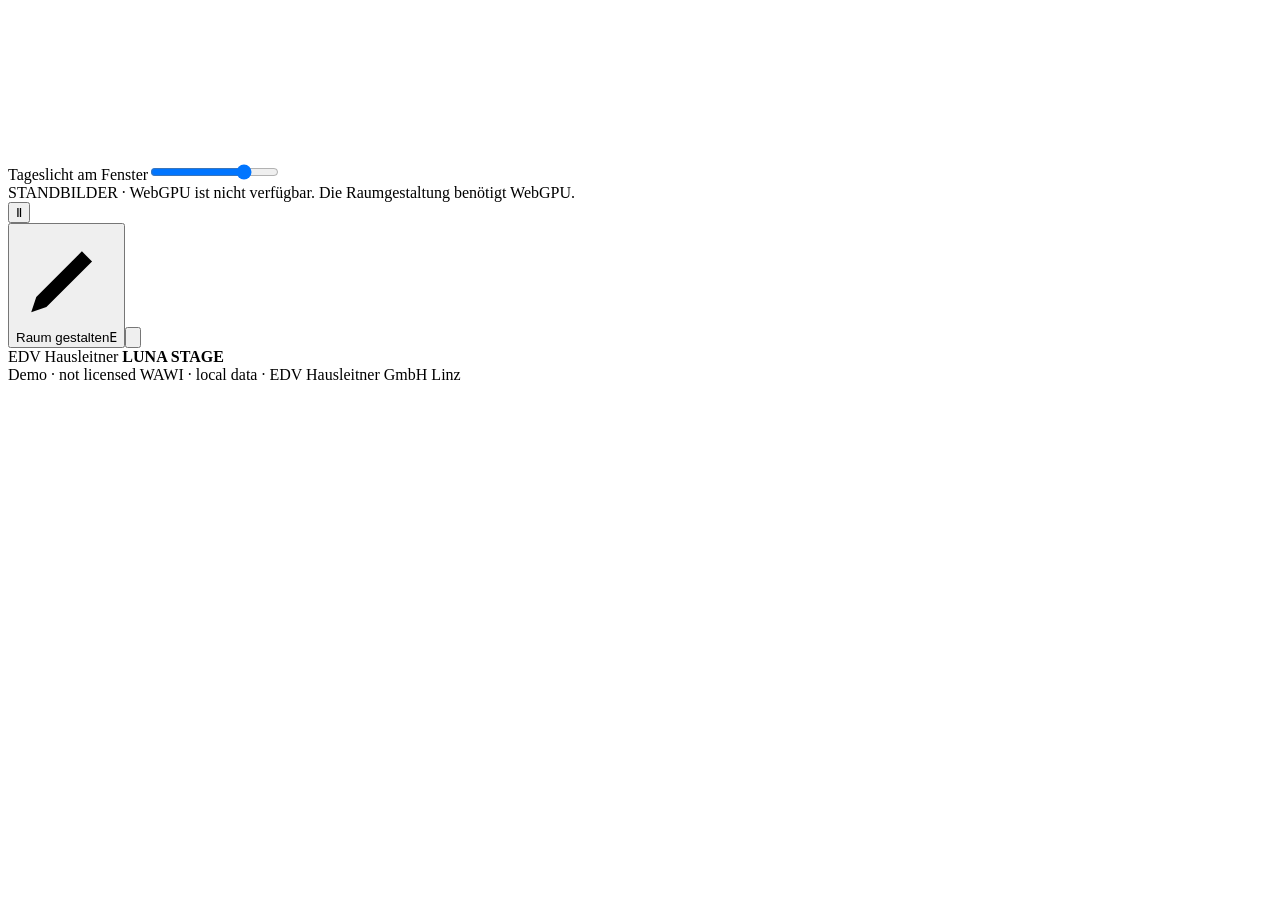
<file: qa/atelier/src/shell.html>
<!doctype html>
<html lang="de-AT">
<head>
<meta charset="utf-8"><meta name="viewport" content="width=device-width,initial-scale=1,viewport-fit=cover">
<meta name="theme-color" content="#16202a"><meta name="description" content="LUNA STAGE Atelier – eine Küche, die Sie live gestalten. WebGPU, lokale Daten, eine Datei.">
<title>LUNA STAGE · Berger · Atelier</title>
<link rel="icon" href="data:image/svg+xml,%3Csvg xmlns='http://www.w3.org/2000/svg' viewBox='0 0 48 48'%3E%3Crect width='48' height='48' rx='9' fill='%2316202a'/%3E%3Cpath d='M14 11v26h23' fill='none' stroke='%23ded2bd' stroke-width='2'/%3E%3C/svg%3E">
<style>/*CSS*/</style>
</head><body>
<canvas id="still" aria-hidden="true"></canvas>
<canvas id="room" role="img" tabindex="0" aria-label="Begehbare Küche der Familie Berger. Ziehen Sie zum Umsehen. E öffnet die Raumgestaltung."></canvas>
<canvas id="inscriptions" aria-hidden="true"></canvas><div id="vignette"></div>
<div id="world-label" aria-hidden="true"><span id="object-label"></span><small id="object-dim"></small></div>
<label class="sr" for="sun">Tageslicht am Fenster</label><input id="sun" type="range" min="0" max="100" step="1" value="76" aria-label="Tageslicht am Fenster: Morgen bis Abend">
<div id="fallback-note">STANDBILDER · WebGPU ist nicht verfügbar. Die Raumgestaltung benötigt WebGPU.</div><div id="filmstrip" aria-label="Kapitelfilm als Standbilder"></div>
<div id="hint" role="status" aria-live="polite"></div>
<nav id="rail" aria-label="Küchenfilm und Raumgestaltung"><div id="chapters"><button id="play" aria-label="Film pausieren" title="Leertaste: Film starten oder pausieren">Ⅱ</button></div><div id="rail-actions"><button id="edit-toggle" title="E · Raum gestalten" aria-expanded="false" aria-controls="editor"><svg viewBox="0 0 20 20" aria-hidden="true"><path d="m4 14 9-9 2 2-9 9-3 1 1-3ZM12 6l2 2"/></svg><span>Raum gestalten</span><kbd>E</kbd></button><button id="snapshot-button" title="S · PNG der aktuellen Ansicht" aria-label="Standbild speichern"><svg viewBox="0 0 20 20" aria-hidden="true"><path d="M3 6h4l1-2h4l1 2h4v10H3Z"/><circle cx="10" cy="11" r="3"/></svg></button></div><div id="brand">EDV Hausleitner <strong>LUNA STAGE</strong></div></nav>
<footer>Demo · not licensed WAWI · local data · EDV Hausleitner GmbH Linz</footer>
<aside id="editor" hidden aria-label="Raumgestaltung">
<header><div><span class="eyebrow">LUNA ATELIER / LIVE</span><h1>Ihre Handschrift.</h1></div><button id="edit-close" class="icon-button" aria-label="Raumgestaltung schließen">×</button></header>
<div class="tabs" role="tablist" aria-label="Gestaltungsbereiche"><button role="tab" id="tab-room" aria-selected="true" aria-controls="pane-room" data-tab="room">Atmosphäre</button><button role="tab" id="tab-object" aria-selected="false" aria-controls="pane-object" data-tab="object">Objekt</button><button role="tab" id="tab-light" aria-selected="false" aria-controls="pane-light" data-tab="light">Licht</button></div>
<div id="editor-body">
<section id="pane-room" role="tabpanel" aria-labelledby="tab-room">
<p class="intro">Ein Raum. Fünf Charaktere.<br>Material, Farbe und Licht verändern sich live.</p>
<div id="themes" class="theme-grid"></div>
<div class="section-head"><h2>Im Raum bewegen</h2><span>01</span></div>
<p class="help">Berühren Sie ein Möbel. Ziehen Sie es am Boden an seinen Platz. Die rechte Maustaste dreht die Ansicht, Umschalt verschiebt die Kamera.</p>
<div class="view-buttons"><button data-view="wide">Gesamtansicht</button><button data-view="plan">Von oben</button><button data-view="detail">Materialdetail</button></div>
<label class="toggle"><input id="snap-toggle" type="checkbox" checked><span>Am 50-mm-Raster einrasten</span></label>
<div class="section-head"><h2>Ihr Entwurf</h2><span>02</span></div>
<div class="button-pair"><button id="project-save">Projekt exportieren</button><button id="project-load">Projekt öffnen</button></div>
<button id="reset-room" class="text-button">Ausgangsküche wiederherstellen</button>
<p class="help small">Entwürfe bleiben in diesem Browser. Ein Export ist Ihre unabhängige Sicherung. Demo-Preis und Montagewoche werden nicht neu kalkuliert.</p>
</section>
<section id="pane-object" role="tabpanel" aria-labelledby="tab-object" hidden>
<label class="field">Ausgewähltes Element<select id="object-select" aria-label="Element auswählen"></select></label>
<p id="selection-help" class="help">Wählen Sie ein Element direkt im Raum oder aus der Liste.</p>
<div id="transform-controls">
<div class="section-head"><h2>Position</h2><span>mm</span></div>
<div class="number-grid"><label>X<input id="pos-x" data-transform="x" type="number" step="50" min="-10000" max="10000"></label><label>Höhe<input id="pos-y" data-transform="y" type="number" step="10" min="-1000" max="4000"></label><label>Z<input id="pos-z" data-transform="z" type="number" step="50" min="-10000" max="10000"></label></div>
<div class="slider-heading"><label for="rotation">Drehung</label><output id="rotation-value">0°</output></div><input id="rotation" type="range" min="-180" max="180" step="1" value="0">
<div class="section-head"><h2>Abmessungen</h2><span>mm</span></div>
<div class="number-grid"><label>Breite<input id="size-x" data-size="x" type="number" step="10" min="100" max="8000"></label><label>Höhe<input id="size-y" data-size="y" type="number" step="10" min="10" max="4000"></label><label>Tiefe<input id="size-z" data-size="z" type="number" step="10" min="100" max="8000"></label></div>
</div>
<div class="section-head"><h2>Oberfläche</h2><span>LIVE</span></div>
<label class="field compact">Bereich<select id="surface-select" aria-label="Oberflächenbereich"></select></label>
<div id="materials" class="material-grid"></div>
<div class="finish-row"><label class="color-field">Farbton<input id="surface-color" type="color" value="#a9967a" aria-label="Farbton der Oberfläche"></label><button id="surface-clear" class="text-button">Wie Thema</button></div>
<div class="slider-heading"><label for="roughness">Glanzgrad</label><output id="roughness-value">Seidenmatt</output></div><input id="roughness" type="range" min="5" max="95" value="55">
<div class="slider-heading"><label for="texture-scale">Texturmaßstab</label><output id="texture-scale-value">100 %</output></div><input id="texture-scale" type="range" min="25" max="300" value="100" step="5">
<button id="texture-import" class="outlined full">Eigene Textur laden <span>PNG · JPG · WebP</span></button>
<p id="texture-note" class="help small">Ein Bild wird lokal eingebettet, nicht hochgeladen. Die neue Textur ersetzt die bisherige eigene Textur im Entwurf.</p>
<div class="button-pair object-actions"><button id="duplicate-object">Duplizieren</button><button id="delete-object">Entfernen</button></div>
<p class="help small">R dreht um 15°. Pfeiltasten verschieben um 50 mm. Alt: 10 mm. Alle Änderungen lassen sich rückgängig machen.</p>
</section>
<section id="pane-light" role="tabpanel" aria-labelledby="tab-light" hidden>
<p class="intro">Licht macht den Unterschied.<br>Vom ersten Kaffee bis zum letzten Gespräch.</p>
<div class="light-presets"><button data-light="0.06">Morgen</button><button data-light="0.46">Nachmittag</button><button data-light="0.91">Abend</button></div>
<div class="slider-heading"><label for="daylight">Sonnenstand</label><output id="daylight-value">Abend</output></div><input id="daylight" type="range" min="0" max="100" value="76">
<div class="slider-heading"><label for="kelvin">Leuchtenfarbe</label><output id="kelvin-value">2.700 K</output></div><input id="kelvin" type="range" min="2200" max="5000" value="2700" step="50">
<div class="slider-heading"><label for="light-power">Leuchten</label><output id="light-power-value">100 %</output></div><input id="light-power" type="range" min="0" max="200" value="100" step="5">
<div class="slider-heading"><label for="exposure">Belichtung</label><output id="exposure-value">0,0 EV</output></div><input id="exposure" type="range" min="-10" max="10" value="0">
<label class="toggle"><input id="strip-toggle" type="checkbox" checked><span>Arbeitslicht unter den Hängeschränken</span></label>
<div class="section-head"><h2>Präsentation</h2><span>03</span></div><div class="button-pair"><button id="fullscreen-button">Vollbild <kbd>F</kbd></button><button id="film-button">Küchenfilm <kbd>␣</kbd></button></div>
<button id="photo-button" class="outlined full">Ansicht als PNG <span>1920 × 1080</span></button>
<div class="section-head"><h2>Darstellung</h2><span>WebGPU</span></div>
<label class="field">Renderqualität<select id="quality"><option value="auto">Adaptiv · flüssig beim Bewegen</option><option value="high">Fein · 80 Bildproben im Stillstand</option></select></label>
<p id="gpu-status" class="help small">WebGPU wird vorbereitet.</p><p class="help small">Kelvin und Lichttransport sind eine visuelle Annäherung, keine lichttechnische Berechnung.</p>
</section>
</div>
<div class="editor-footer"><div class="history-buttons"><button id="undo" aria-label="Rückgängig" title="⌘/Strg Z">↶</button><button id="redo" aria-label="Wiederholen" title="⌘/Strg Umschalt Z">↷</button></div><span id="save-state">Nur auf Ihrem Gerät</span></div>
</aside>
<input id="project-file" type="file" accept="application/json,.json" hidden><input id="texture-file" type="file" accept="image/png,image/jpeg,image/webp" hidden>
<dialog id="confirm-reset"><h2>Zur Ausgangsküche?</h2><p>Der aktuelle Entwurf wird zurückgesetzt. Sie können diesen Schritt anschließend rückgängig machen.</p><div class="button-pair"><button id="reset-cancel">Abbrechen</button><button id="reset-confirm">Zurücksetzen</button></div></dialog>
<script>/*CODE*/</script>
</body></html>
</file>
